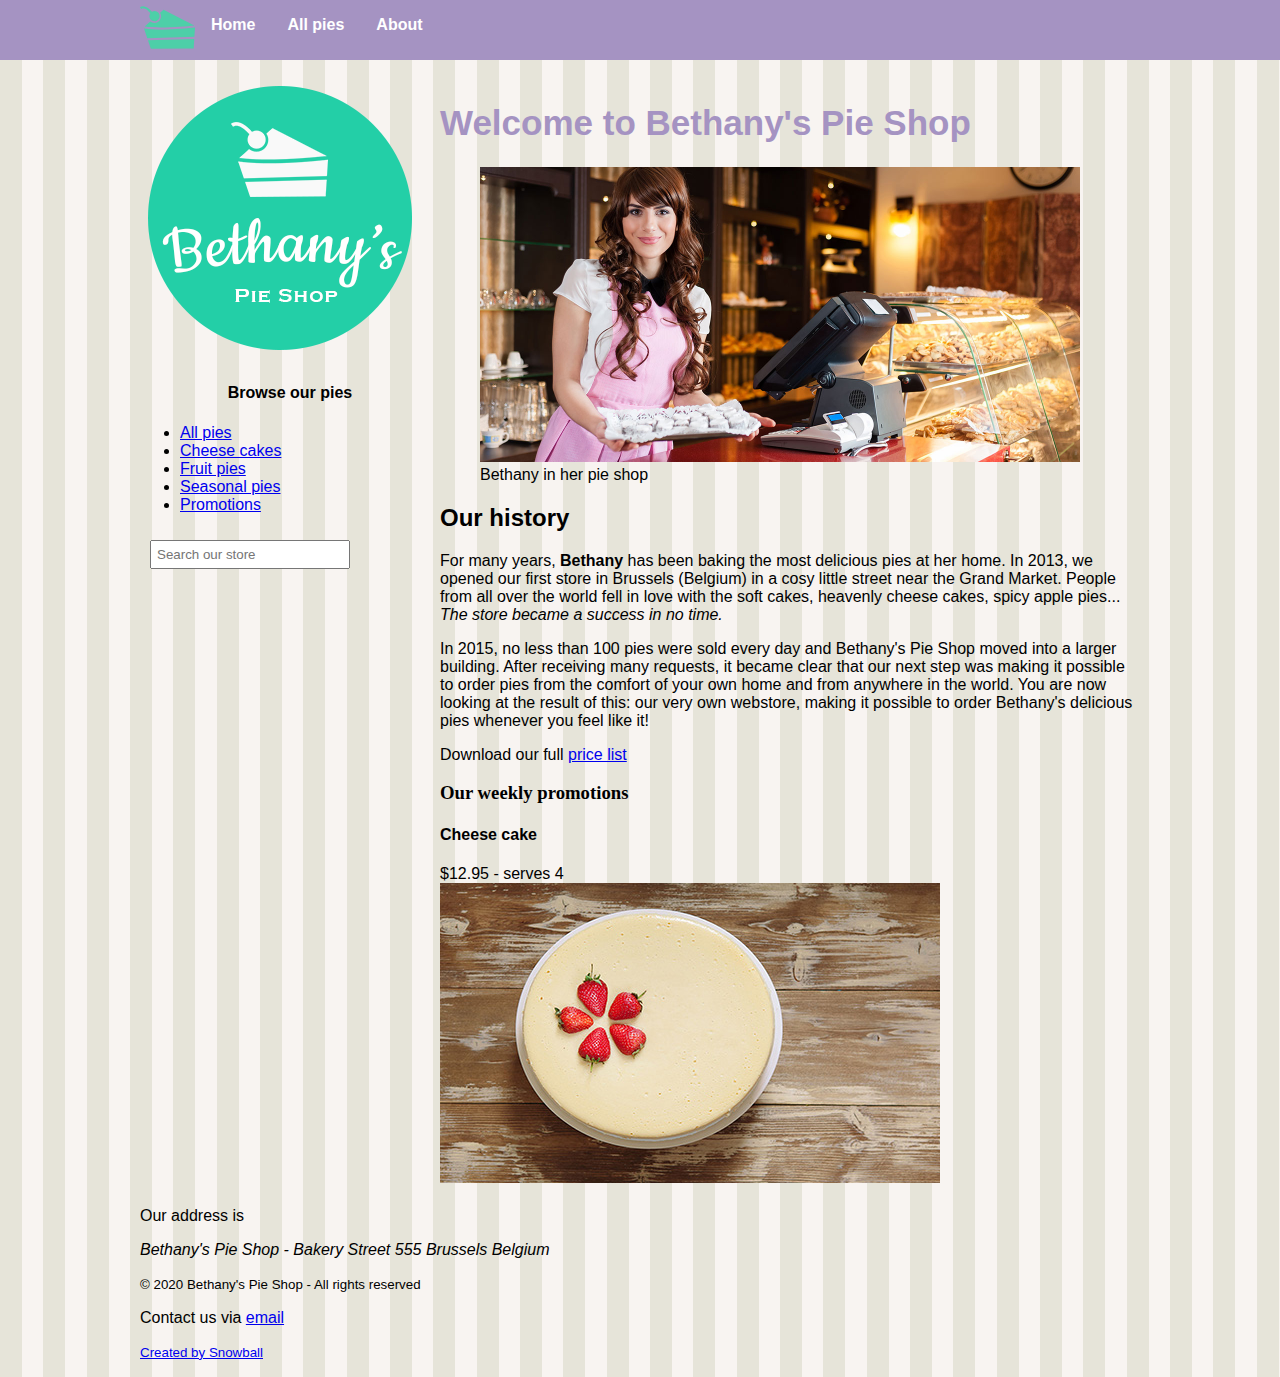
<file: HTML-CSS/index.html>
<!DOCTYPE html>
<html>

<head>
    <meta charset="utf-8">
    <title>Welcome to Bethany's Pie Shop!</title>
    <meta name="Vijay-Thumar" content="Bethany's Pie Shop">
    <meta name="description" content="Store front for Bethany's Pie Shop">
    <meta name="viewport" content="width=device-width, initial-scale=1">
    <link rel="icon" type="image/png" href="favicon.png">
    <style>
        body {
            margin-top: 0px;
            font-family: 'Segoe UI', Tahoma, Geneva, Verdana, sans-serif;
            margin-left: auto;
            margin-right: auto;
            background-color: #e6e4d9;
            background-image: url('images/pattern.png');
        }  #mainheader {
            background-color: #a593c2;
        }  nav {
            height: 60px;
            width: 1000px;
            margin: 0 auto 20px;
        }  nav>ul {
            list-style-type: none;
            margin: 0;
            padding: 0;
            overflow: hidden;
        }  nav>ul>li {
            float: left;
        }  nav>ul>li a {
            display: block;
            color: white;
            text-align: center;
            padding: 16px;
            text-decoration: none;
            font-weight: bold;
        }  #leftmenu {
            float: left;
            width: 30%;
            margin-bottom: 20px;
        }  #main {
            float: right;
            width: 70%;
            margin-bottom: 20px;
        }  footer {
            clear: both;
            width: 100%;
        }  .searchbox {
            padding: 5px;
            margin: 10px 10px;
            width: 200px;
        }
    </style>
</head>

<body>
    <header id="mainheader">
        <nav>
            <ul>
                <li><img src="images/cake.svg" height="55" /></li>
                <li><a href="index.html">Home</a></li>
                <li><a href="pieoverview.html">All pies</a></li>
                <li><a href="about.html">About</a></li>
            </ul>
        </nav>
    </header>
    <div style="width:1000px;margin-left: auto;margin-right: auto;">
        <aside id="leftmenu">
            <a href="index.html"><img src="images/bethanylogo.png" /></a>      <header>
                <h4 style="text-align: center;">Browse our pies</h4>
            </header>
            <ul>
                <li><a href="pieoverview.html">All pies</a></li>
                <li><a href="cheesecakes.html">Cheese cakes</a></li>
                <li><a href="fruitpies.html">Fruit pies</a></li>
                <li><a href="seasonalpies.html">Seasonal pies</a></li>
                <li><a href="#promos">Promotions</a></li>
            </ul>
            
            <input type="search" class="searchbox" placeholder="Search our store" />
        </aside>
        <main id="main">
            <article>
                <header>
                    <h1 style="font-size:35px;color:#a593c2">Welcome to Bethany's Pie Shop</h1>
                </header>
                <figure>
                    <img src="images/bethany-fullsize.jpg" width="600" alt="Bethany in her pie shop" />
                    <figcaption>Bethany in her pie shop</figcaption>
                </figure>
                <!-- <picture>
                    <source media="(min-width: 650px)" srcset="images/bethany.jpg" width="600">
                    <source media="(min-width: 465px)" srcset="images/bethanysmall.jpg" width="350">
                    <img src="images/bethany.jpg" alt="Bethany in her pie shop" style="width:auto;">
                  </picture> -->
                <!-- <img src="images/bethany.jpg" width="700" /> -->
                <h2>Our history</h2>
                <p>For many years, <b>Bethany</b> has been baking the most delicious pies at her home. In 2013, we
                    opened
                    our first store
                    in Brussels (Belgium) in a cosy little street near the Grand Market. People from all over the world
                    fell
                    in love
                    with the soft cakes, heavenly cheese cakes, spicy apple pies...<i><br>The store became a success in
                        no time.</i>
                </p>
                <p>              In 2015, no less than 100 pies were sold every day and Bethany's Pie Shop moved into a larger
                    building.
                    After receiving many requests, it became clear that our next step was making it possible to order
                    pies from the comfort of your own home and from anywhere in the world. You are now looking at the
                    result of this:
                    our very own webstore, making it possible to order Bethany's delicious pies whenever you feel like
                    it!
                </p>
                <p>Download our full <a href="downloads/PriceList.zip">price list</a></p>
            </article>      <section id="promos">
                <h3 style="font-family:verdana;">Our weekly promotions</h3>
                <h4>Cheese cake</h4>
                $12.95 - serves 4<br>
                <!-- <img src="https://gillcleerenpluralsight.blob.core.windows.net/files/cheesecake.jpg" width="500"
                    alt="Cheese cak with strawberry" height="300" /> -->
                <img src="images/products/cheesecakesmall.jpg" alt="Cheese cak with strawberry" />
            </section>
        </main>  <footer>
            <p>Our address is <address>Bethany's Pie Shop - Bakery Street 555 Brussels Belgium</address></p>
            <p><small>&copy; 2020 Bethany's Pie Shop - All rights reserved</small></p>
            <p>Contact us via <a href="mailto:info@bethanyspieshop.com">email</a></p>
            <p><small><a href="https://www.snowball.be">Created by Snowball</a></small></p>
        </footer>
    </div>
</body>

</html>
</file>
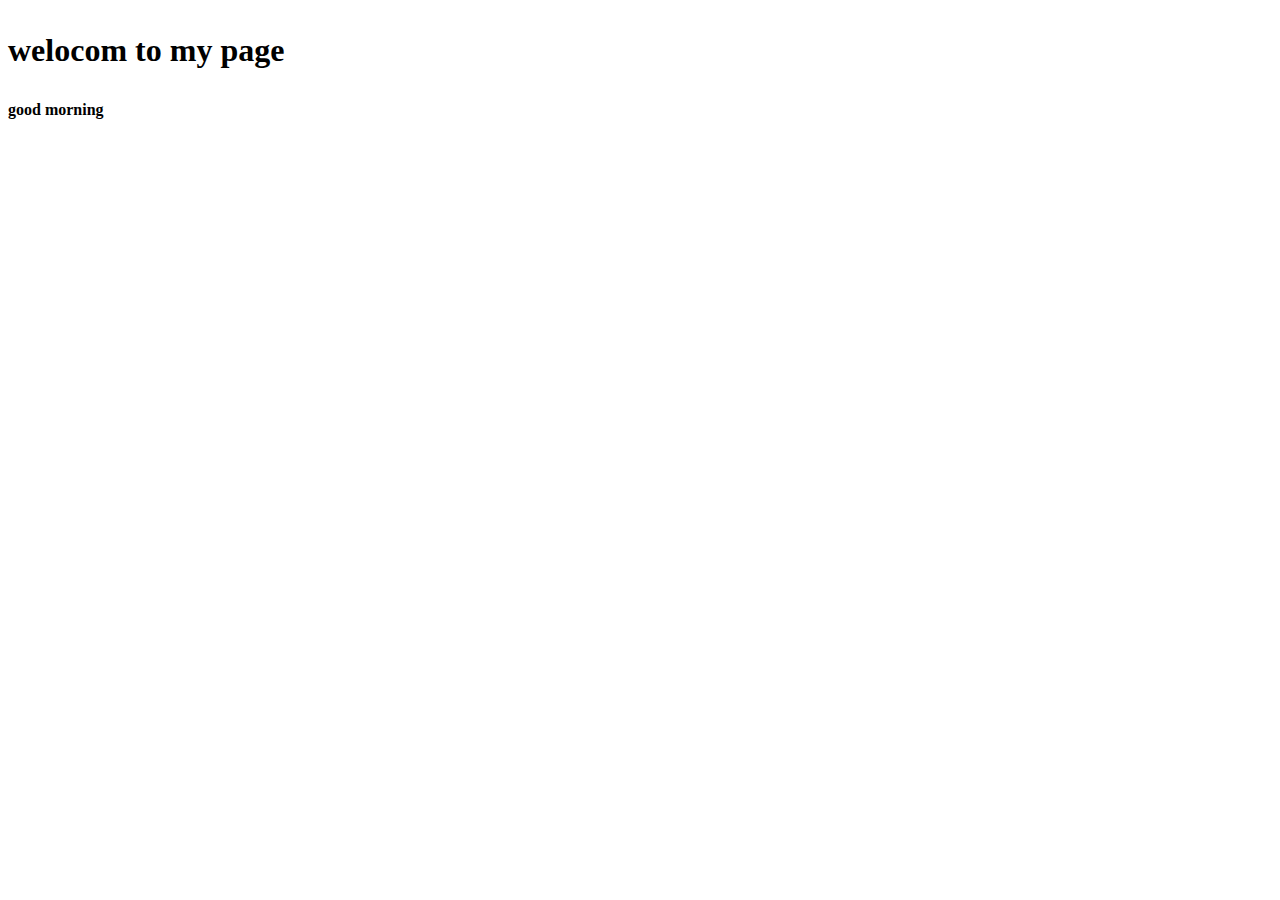
<file: JavaScript/index.html>
<!DOCTYPE html>
<html lang="en">
<head>
    <link rel="shortcut icon" href="#">
    <meta charset="UTF-8">
    <meta http-equiv="X-UA-Compatible" content="IE=edge">
    <meta name="viewport" content="width=device-width, initial-scale=1.0">
    <script src="jquery-3.6.0.min.js"></script>   <!-- Import Jquary --> <!-- For reference Download = 'production jQuery 3.6.0' -->
    <script src="index.js"></script>    <!-- Import Javascript -->
    <title>Document</title>
</head>
<body>
   <h1><p>welocom to my page</p></h1>
    <b id="gm">good morning</b>
</body>
</html>
</file>
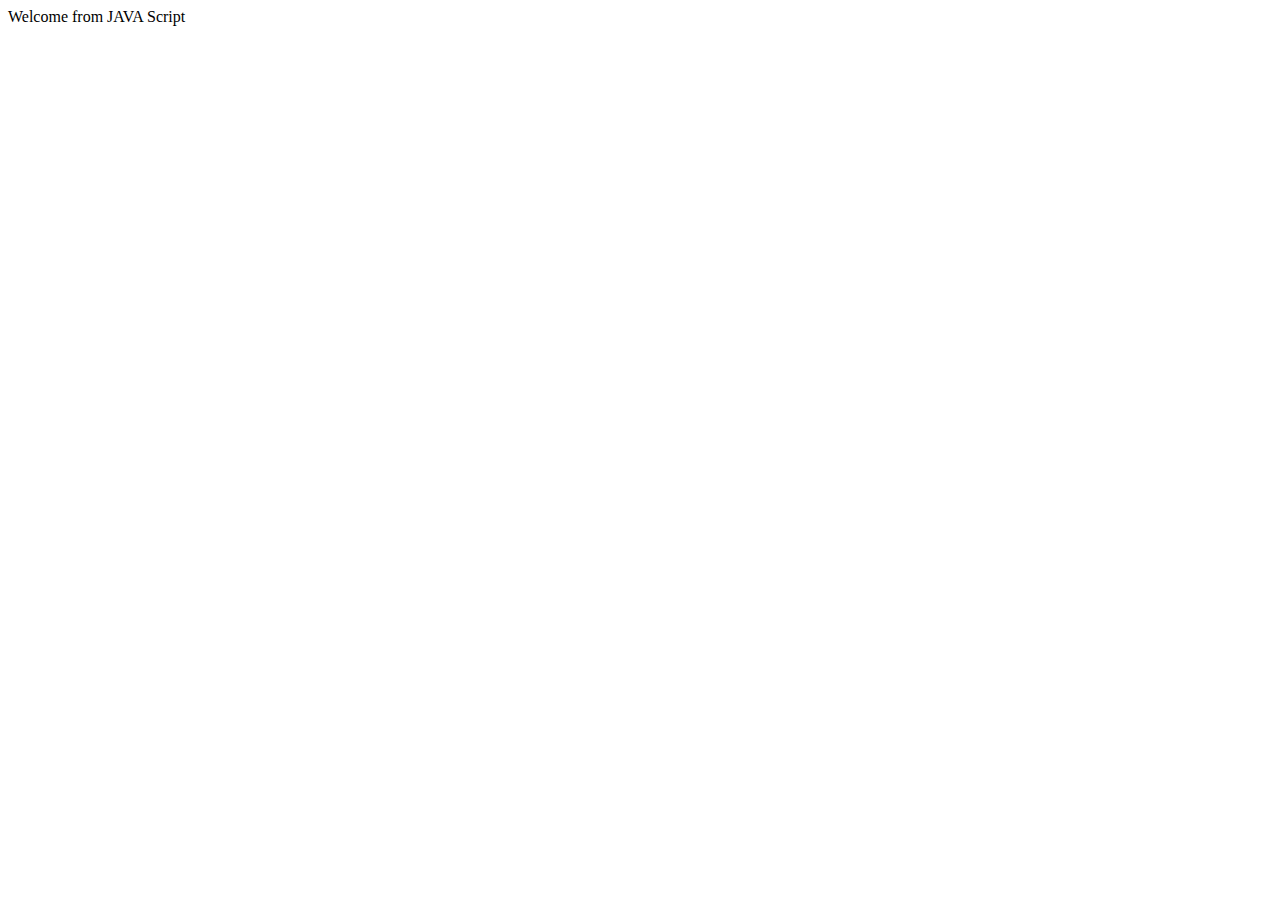
<file: @Fundamental_of_web_programming/2. Storage/index.html>
<!DOCTYPE html>
<html lang="en">
<head>
    <meta charset="UTF-8">
    <meta http-equiv="X-UA-Compatible" content="IE=edge">
    <meta name="viewport" content="width=device-width, initial-scale=1.0">
    <script src="./script.js"></script>
    <link rel="shortcut icon" href="#"> 
    <title>Document</title>
</head>
<body>
    Welcome from JAVA Script
</body>
</html>
</file>
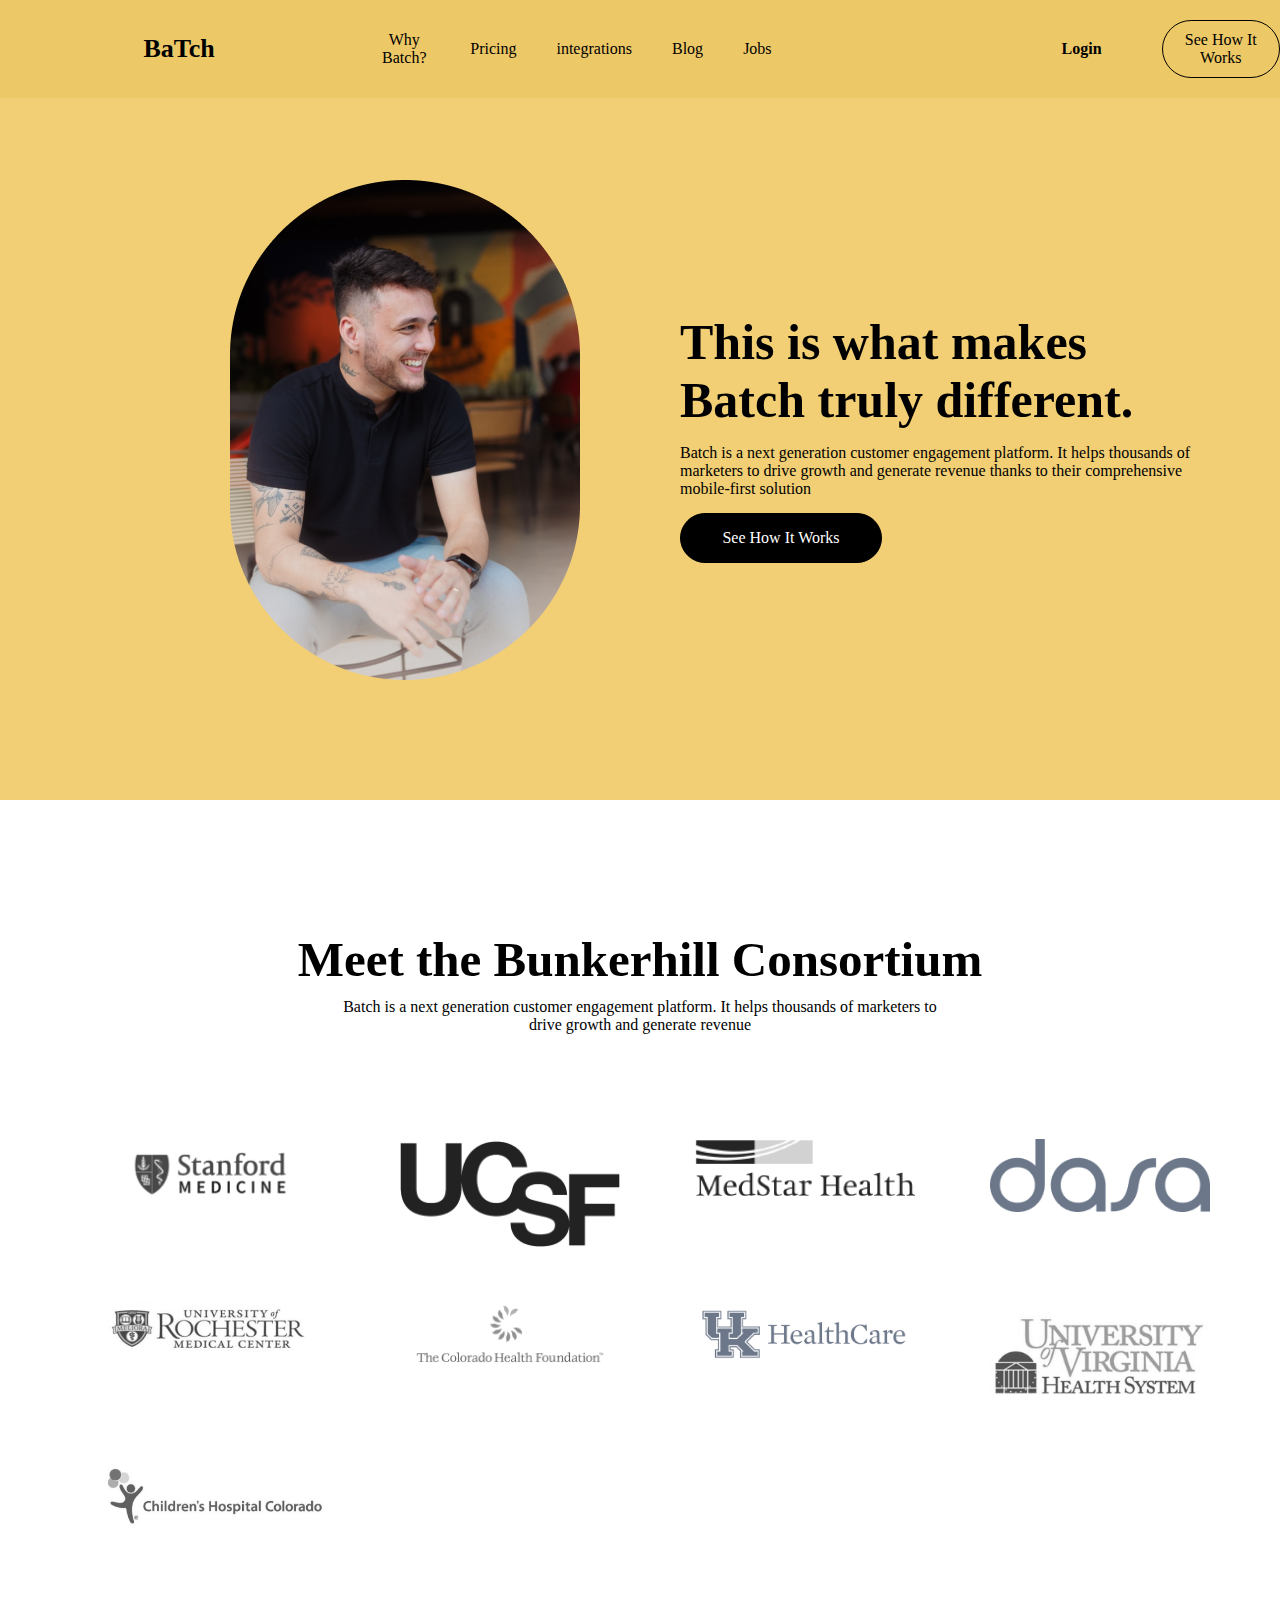
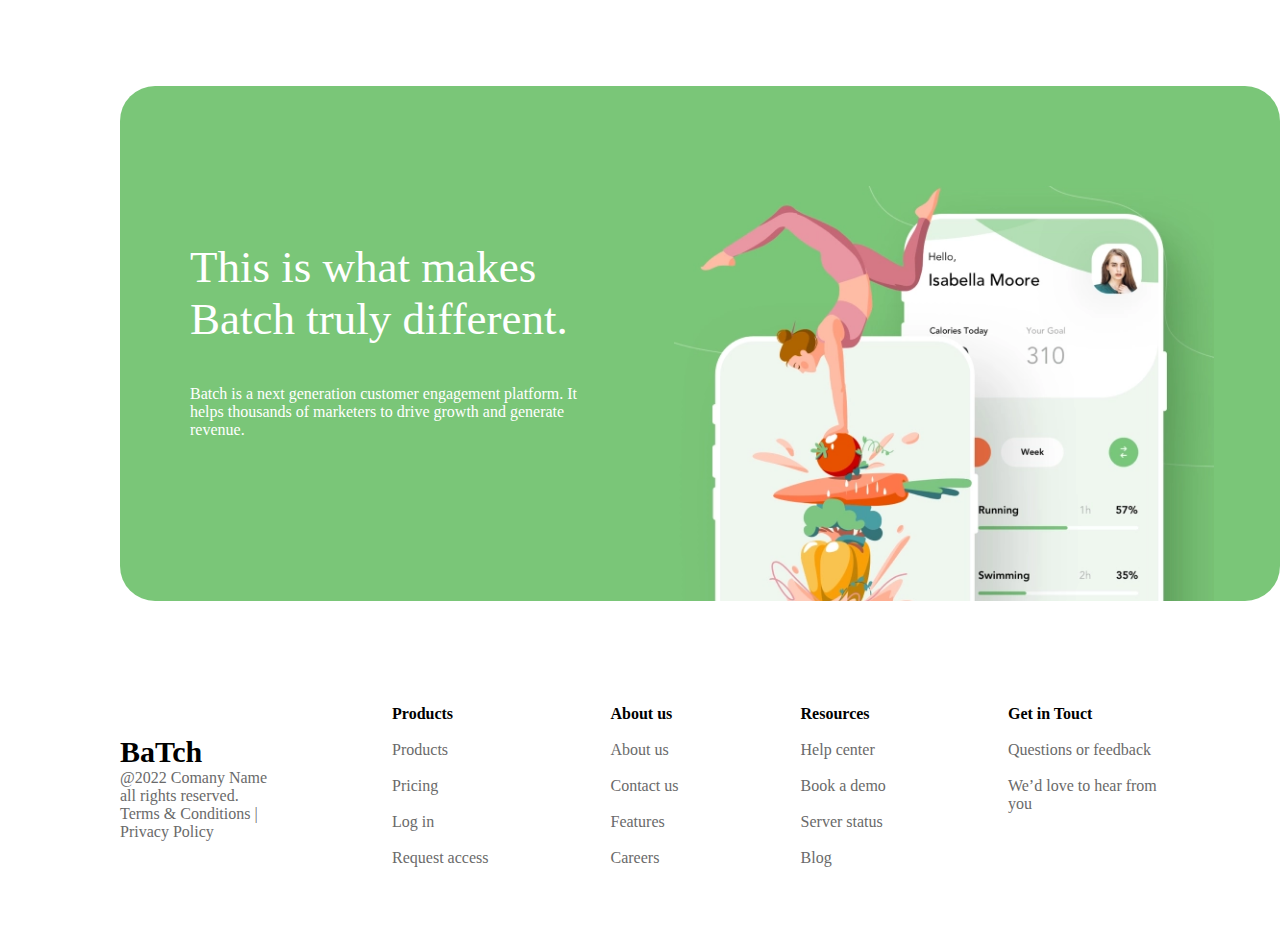
<file: Assignment-from_expert_session/home.html>
<!DOCTYPE html>
<html lang="en">

<head>
    <meta charset="UTF-8">
    <meta http-equiv="X-UA-Compatible" content="IE=edge">
    <meta name="viewport" content="width=device-width, initial-scale=1.0">
    <link rel="stylesheet" href="style.css">
    <title>Developing page</title>
</head>

<body>
    <section class="main_nav flex_container">
        <div class="main_logo">BaTch</div>
        <div class="sub_nav">Why Batch?</div>
        <div>Pricing</div>
        <div>integrations</div>
        <div>Blog</div>
        <div>Jobs</div>
        <div class="login_btn">Login</div>
        <div class="how_it_woks">See How It Works</div>
    </section>

    <section class="Section_2">
        <div class="first_div_section2">
            <img class="classic_photo" src="Images/hero_image.png" alt="">
        </div>
        <div class="second_div_section2">
            <p class="tag_line second_div_data">This is what makes <br>
                Batch truly different.</p>
            <p class="sub_text second_div_data">Batch is a next generation customer engagement platform. It helps
                thousands of marketers to drive growth
                and generate revenue thanks to their comprehensive mobile-first solution</p>
            <div class="how_it_woks bg_black color_white space_from ">See How It Works</div>
        </div>
    </section>
    <section class="Section_3rd">
        <center>
            <p class="hading_Section3">Meet the Bunkerhill Consortium</p>
            <p class="section3_text">Batch is a next generation customer engagement platform. It helps thousands of
                marketers to drive growth and generate revenue </p>
        </center>
        <div class="grid_container">
            <div class="grid_item"><img src="Images/1.png" alt="" srcset=""></div>
            <div class="grid_item"><img src="Images/2.png" alt="" srcset=""></div>
            <div class="grid_item"><img src="Images/3.png" alt="" srcset=""></div>
            <div class="grid_item"><img src="Images/4.png" alt="" srcset=""></div>
            <div class="grid_item"><img src="Images/5.png" alt="" srcset=""></div>
            <div class="grid_item"><img src="Images/6.png" alt="" srcset=""></div>
            <div class="grid_item health_care"><img src="Images/7.png" alt="" srcset=""></div>
            <div class="grid_item"><img src="Images/8.png" alt="" srcset=""></div>
            <div class="grid_item"><img src="Images/9.png" alt="" srcset=""></div>
        </div>
        <section class="Section_green_div">
            <div class="g_container">
                <div>
                    <div class="green_div_head color_white">
                        This is what makes
                        Batch truly different.
                    </div>
                    <div class="color_white green_div_text">
                        Batch is a next generation customer engagement platform. It helps thousands of marketers to
                        drive growth and generate revenue.
                    </div>
                </div>
                <div class="green_img">
                    <img src="Images/yoga.png" alt="">
                </div>

            </div>
            <div class="footer_grid">
                <div class="content_footer alignment"><span class="font_bold size_Batch">BaTch</span><br>
                    <span class="col_gray">
                        @2022 Comany Name all rights reserved.
            Terms & Conditions | Privacy Policy
                    </span>
                </div>

                <div class="content_footer"><span class="font_bold">Products</span><br><br>
                    <span class="col_gray">
                    Products <br><br>
                    Pricing<br><br>
                    Log in<br><br>
                    Request access<br><br></span></div>

                <div class="content_footer"><span class="font_bold">About us</span><br><br>
                    <span class="col_gray">
                    About us <br><br>
                    Contact us <br><br>
                    Features <br><br>
                    Careers <br><br></span>
                </div>
                <div class="content_footer"><span class="font_bold">Resources</span><br><br>
                    <span class="col_gray">
                    Help center<br><br>
                    Book a demo<br><br>
                    Server status<br><br>
                    Blog<br><br></span>
                </div>
                <div class="content_footer"><span class="font_bold">Get in Touct</span><br><br>
                    <span class="col_gray">
                    Questions or feedback <br><br>
                    We’d love to hear from you <br><br>
                </span>
                </div>
            </div>
        </section>
</body>

</html>
</file>
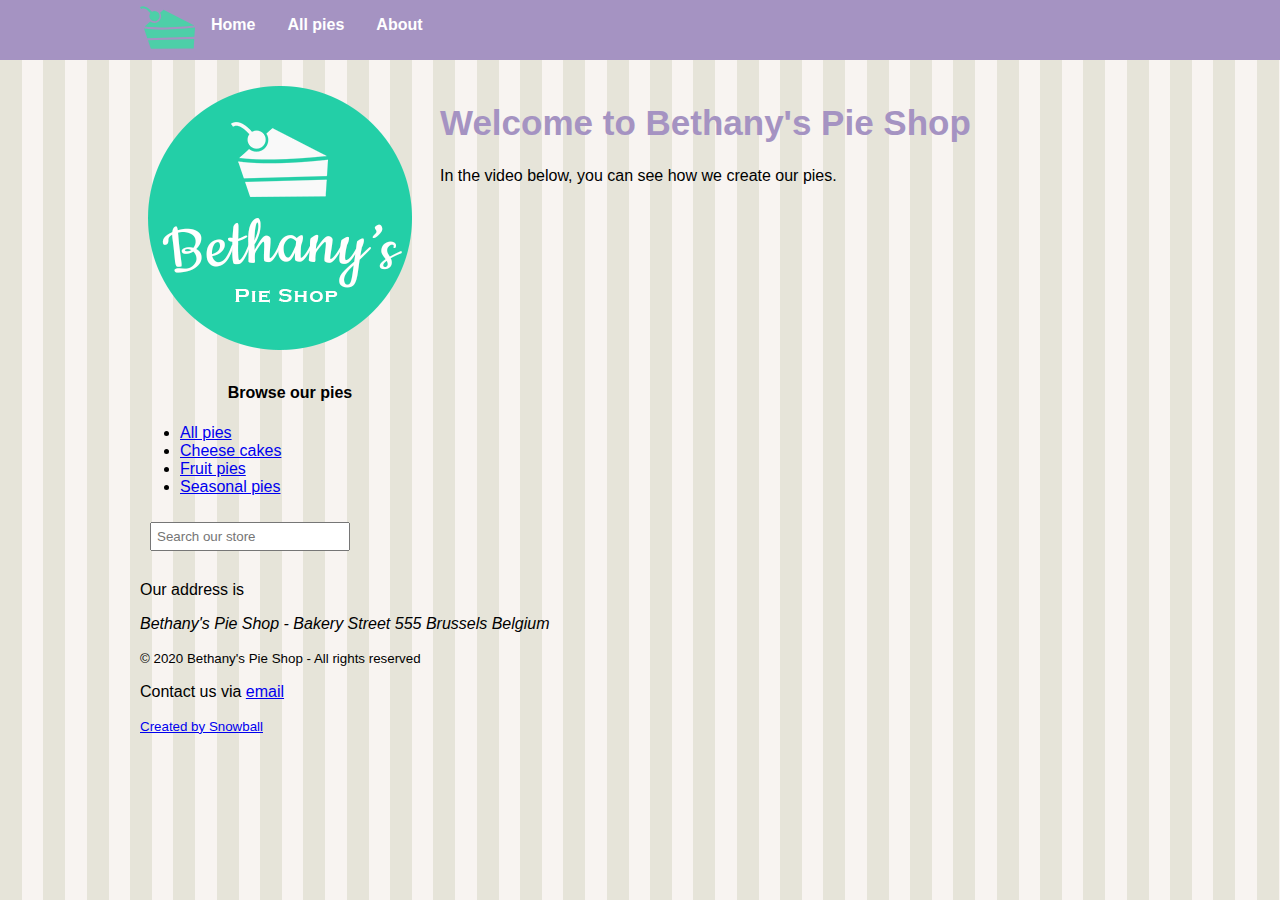
<file: HTML-CSS/about.html>
<!DOCTYPE html>
<html>

<head>
    <meta charset="utf-8">
    <title>Welcome to Bethany's Pie Shop!</title>
    <meta name="Vijay-Thumar" content="Bethany's Pie Shop">
    <meta name="description" content="Store front for Bethany's Pie Shop">
    <meta name="viewport" content="width=device-width, initial-scale=1">
    <link rel="icon" type="image/png" href="favicon.png">
    <style>
        body {
            margin-top: 0px;
            font-family: 'Segoe UI', Tahoma, Geneva, Verdana, sans-serif;
            margin-left: auto;
            margin-right: auto;
            background-color: #e6e4d9;
            background-image: url('images/pattern.png');
        }  #mainheader {
            background-color: #a593c2;
        }  nav {
            height: 60px;
            width: 1000px;
            margin: 0 auto 20px;
        }  nav>ul {
            list-style-type: none;
            margin: 0;
            padding: 0;
            overflow: hidden;
        }  nav>ul>li {
            float: left;
        }  nav>ul>li a {
            display: block;
            color: white;
            text-align: center;
            padding: 16px;
            text-decoration: none;
            font-weight: bold;
        }  #leftmenu {
            float: left;
            width: 30%;
            margin-bottom: 20px;
        }  #main {
            float: right;
            width: 70%;
            margin-bottom: 20px;
        }  footer {
            clear: both;
            width: 100%;
        }  .searchbox {
            padding: 5px;
            margin: 10px 10px;
            width: 200px;
        }
    </style>
</head>

<body>
    <header id="mainheader">
        <nav>
            <ul>
                <li><img src="images/cake.svg" height="55" /></li>
                <li><a href="index.html">Home</a></li>
                <li><a href="pieoverview.html">All pies</a></li>
                <li><a href="about.html">About</a></li>
            </ul>
        </nav>
    </header>
    <div style="width:1000px;margin-left: auto;margin-right: auto;">
        <aside id="leftmenu">
            <a href="index.html"><img src="images/bethanylogo.png" /></a>      <header>
                <h4 style="text-align: center;">Browse our pies</h4>
            </header>
            <ul>
                <li><a href="pieoverview.html">All pies</a></li>
                <li><a href="cheesecakes.html">Cheese cakes</a></li>
                <li><a href="fruitpies.html">Fruit pies</a></li>
                <li><a href="seasonalpies.html">Seasonal pies</a></li>
            </ul>      <input type="search" class="searchbox" placeholder="Search our store" />
        </aside>
        <main id="main">
            <article>
                <header>
                    <h1 style="font-size:35px;color:#a593c2">Welcome to Bethany's Pie Shop</h1>
                </header>
                
                <p>In the video below, you can see how we create our pies.</p>
                <iframe width="560" height="315" src="https://www.youtube.com/embed/rmMwNp_k36I" frameborder="0" allow="accelerometer; autoplay; encrypted-media; gyroscope; picture-in-picture" allowfullscreen></iframe>
            </article>
        </main>  <footer>
            <p>Our address is <address>Bethany's Pie Shop - Bakery Street 555 Brussels Belgium</address>
            </p>
            <p><small>&copy; 2020 Bethany's Pie Shop - All rights reserved</small></p>
            <p>Contact us via <a href="mailto:info@bethanyspieshop.com">email</a></p>
            <p><small><a href="https://www.snowball.be">Created by Snowball</a></small></p>
        </footer>
    </div>
</body>

</html>
</file>
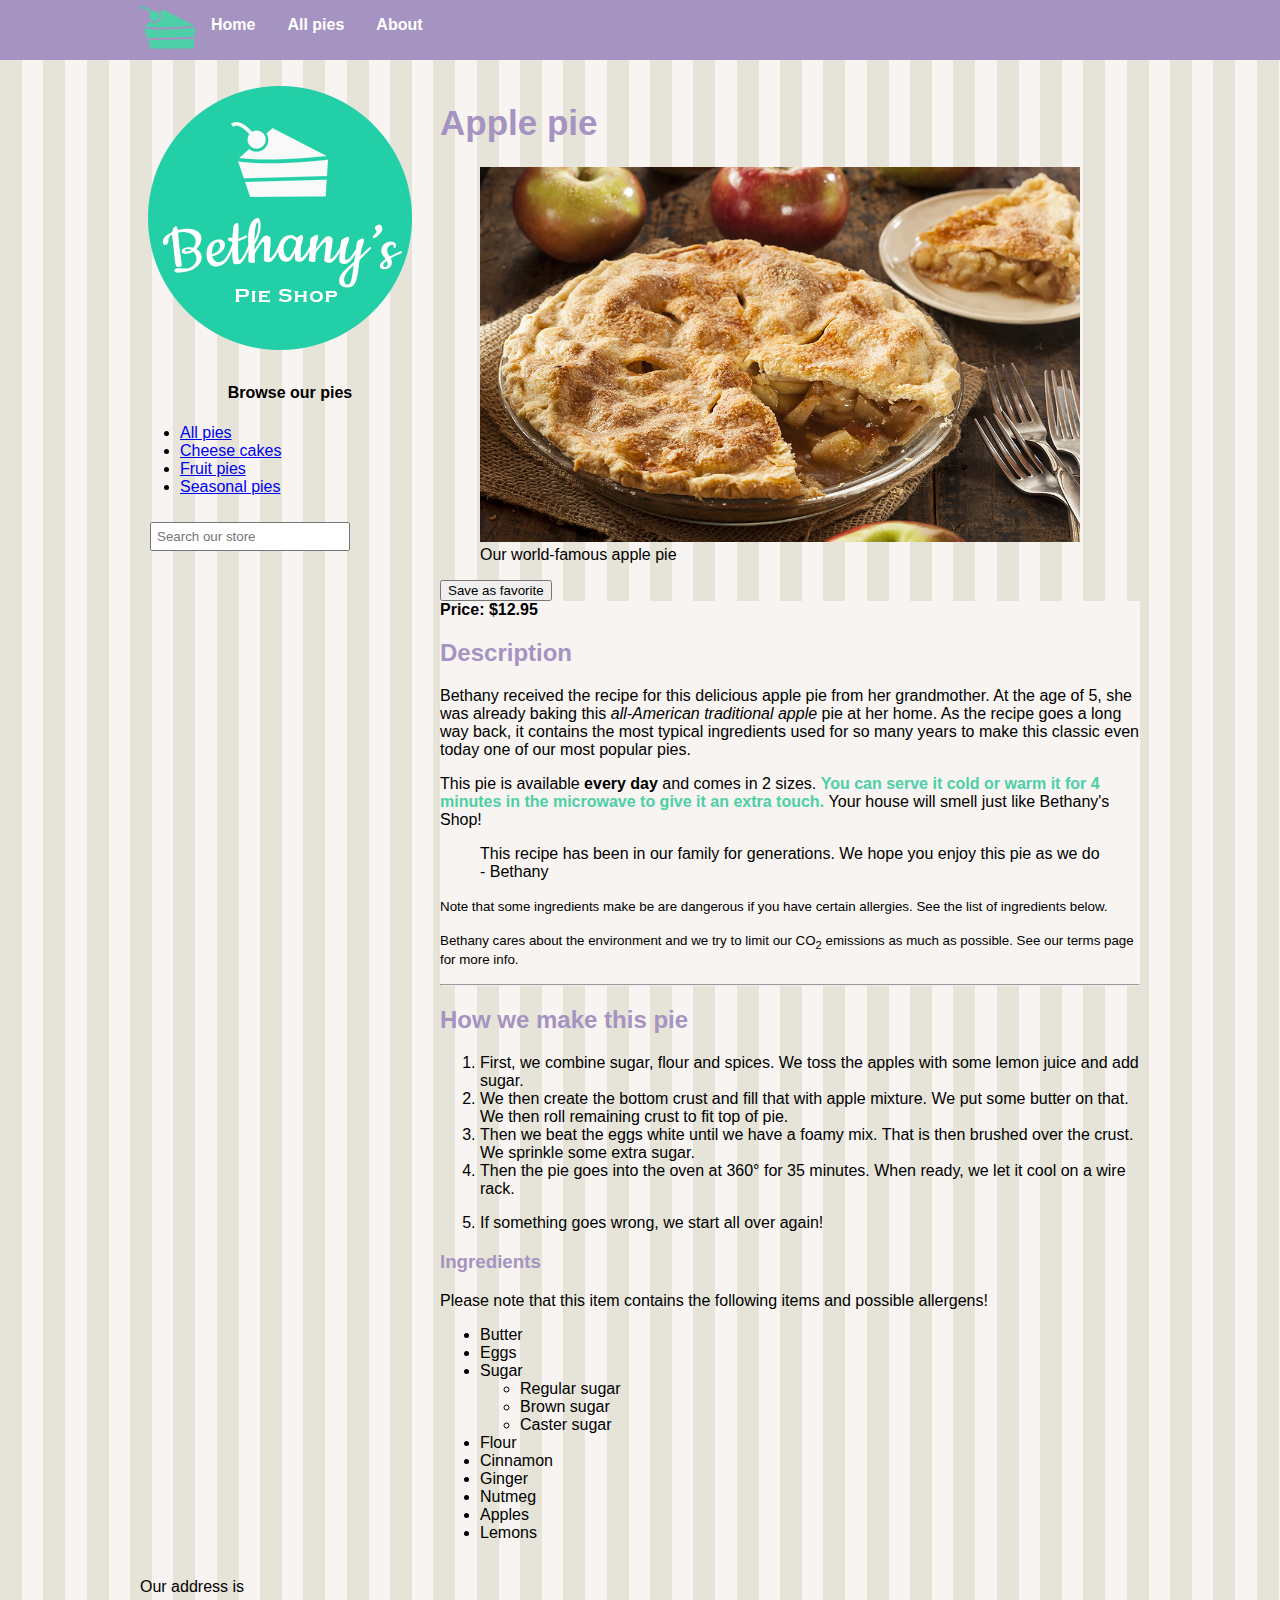
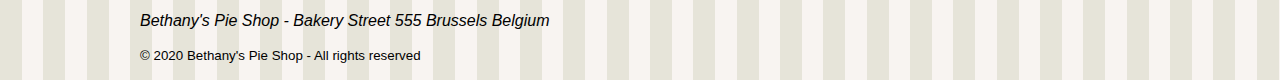
<file: HTML-CSS/applepie.html>
<!DOCTYPE html>
<html>

<head>
    <meta charset="utf-8">
    <title>Welcome to Bethany's Pie Shop!</title>
    <meta name="Vijay-Thumar" content="Bethany's Pie Shop">
    <meta name="description" content="Store front for Bethany's Pie Shop">
    <meta name="viewport" content="width=device-width, initial-scale=1">
    <link rel="icon" type="image/png" href="favicon.png">
    <script>
        function save() {
            localStorage.setItem("applepie", true);
        }  window.onload = function(){
            var favorite = document.getElementById('favorite');
            if(window.localStorage)
            {
                var storage = window.localStorage;
                if(storage.getItem('applepie'))
                {
                    favorite.innerHTML = "Apple pie is one of your favorites";
                }
            }
        }
    </script>
    <style>
        body {
            margin-top: 0px;
            font-family: 'Segoe UI', Tahoma, Geneva, Verdana, sans-serif;
            margin-left: auto;
            margin-right: auto;
            background-color: #e6e4d9;
            background-image: url('images/pattern.png');
        }  #mainheader {
            background-color: #a593c2;
        }  nav {
            height: 60px;
            width: 1000px;
            margin: 0 auto 20px;
        }  nav>ul {
            list-style-type: none;
            margin: 0;
            padding: 0;
            overflow: hidden;
        }  nav>ul>li {
            float: left;
        }  nav>ul>li a {
            display: block;
            color: white;
            text-align: center;
            padding: 16px;
            text-decoration: none;
            font-weight: bold;
        }  #leftmenu {
            float: left;
            width: 30%;
            margin-bottom: 20px;
        }  #main {
            float: right;
            width: 70%;
            margin-bottom: 20px;
        }  footer {
            clear: both;
            width: 100%;
        }  .searchbox {
            padding: 5px;
            margin: 10px 10px;
            width: 200px;
        }  h2,
        h3 {
            color: #a593c2;
        }
    </style>
</head>

<body>
    <header id="mainheader">
        <nav>
            <ul>
                <li><img src="images/cake.svg" height="55" /></li>
                <li><a href="index.html">Home</a></li>
                <li><a href="pieoverview.html">All pies</a></li>
                <li><a href="about.html">About</a></li>
            </ul>
        </nav>
    </header>
    <div style="width:1000px;margin-left: auto;margin-right: auto;">
        <aside id="leftmenu">
            <img src="images/bethanylogo.png" />      <header>
                <h4 style="text-align: center;">Browse our pies</h4>
            </header>
            <ul>
                <li><a href="pieoverview.html">All pies</a></li>
                <li><a href="cheesecakes.html">Cheese cakes</a></li>
                <li><a href="fruitpies.html">Fruit pies</a></li>
                <li><a href="seasonalpies.html">Seasonal pies</a></li>
            </ul>
            <input type="search" class="searchbox" placeholder="Search our store" />
        </aside>
        <main id="main">
            <article>
                <header>
                    <h1 style="font-size:35px;color:#a593c2">Apple pie</h1>
                </header>
                <figure>
                    <a href="images/products/applepie.jpg"><img src="images/products/applepie.jpg" width="600"
                            alt="Apple pie" /></a>
                    <figcaption>Our world-famous apple pie</figcaption>
                </figure>
                <button onclick="save()" type="button">Save as favorite</button>
                <span id="favorite"></span>
                <div style="background-color:#f8f4f1;">
                    <strong>Price: $12.95</strong>
                    <h2>Description</h2>
                    <p>
                        Bethany received the recipe for this delicious apple pie from her grandmother. At the age of 5,
                        she
                        was
                        already baking this <em>all-American traditional apple</em> pie at her home.
                        As the recipe goes a long way back, it contains the most typical ingredients used for so many
                        years
                        to
                        make this classic even today one of our most popular pies.
                    </p>
                    <p>
                        This pie is available <strong>every day</strong> and comes in 2 sizes. <span
                            style="color:#4dcfa8; font-weight:bold ;">You can serve it cold or warm it for 4 minutes
                            in
                            the microwave to give it an extra touch. </span>Your house will smell just like Bethany's
                        Shop!
                    </p>
                    <p>
                        <blockquote>
                            This recipe has been in our family for generations. We hope you enjoy this pie as we do -
                            Bethany
                        </blockquote>
                    </p>              <p><small>Note that some ingredients make be are dangerous if you have certain allergies. See the
                            list
                            of ingredients below.</small></p>
                    <p><small>Bethany cares about the environment and we try to limit our CO<sub>2</sub> emissions as
                            much
                            as possible. See our terms page for more info.</small></p>
                    <hr>
                </div>          <h2>How we make this pie</h2>
                <!-- <ol type="a"> -->
                <ol>
                    <li>
                        First, we combine sugar, flour and spices. We toss the apples with some lemon juice and add
                        sugar.
                    </li>
                    <li>We then create the bottom crust and fill that with apple mixture. We put some butter on that. We
                        then roll remaining crust to fit top of pie.
                    </li>
                    <li>Then we beat the eggs white until we have a foamy mix. That is then brushed over the crust. We
                        sprinkle some extra sugar.
                    </li>
                    <li>Then the pie goes into the oven at 360° for 35 minutes. When ready, we let it cool on a wire
                        rack.</li>
                </ol>
                <ol start=5>
                    <li>If something goes wrong, we start all over again!</li>
                </ol>
                <h3>Ingredients</h3>
                <p>Please note that this item contains the following items and possible allergens!</p>
                <ul>
                    <li>Butter</li>
                    <li>Eggs</li>
                    <li>Sugar</li>
                    <ul>
                        <li>Regular sugar</li>
                        <li>Brown sugar</li>
                        <li>Caster sugar</li>
                    </ul>
                    <li>Flour</li>
                    <li>Cinnamon</li>
                    <li>Ginger</li>
                    <li>Nutmeg</li>
                    <li>Apples</li>
                    <li>Lemons</li>
                </ul>  </main>  <footer>
            <p>Our address is <address>Bethany's Pie Shop - Bakery Street 555 Brussels Belgium</address>
            </p>
            <p><small>&copy; 2020 Bethany's Pie Shop - All rights reserved</small></p>
        </footer>
    </div>
</body>

</html>
</file>
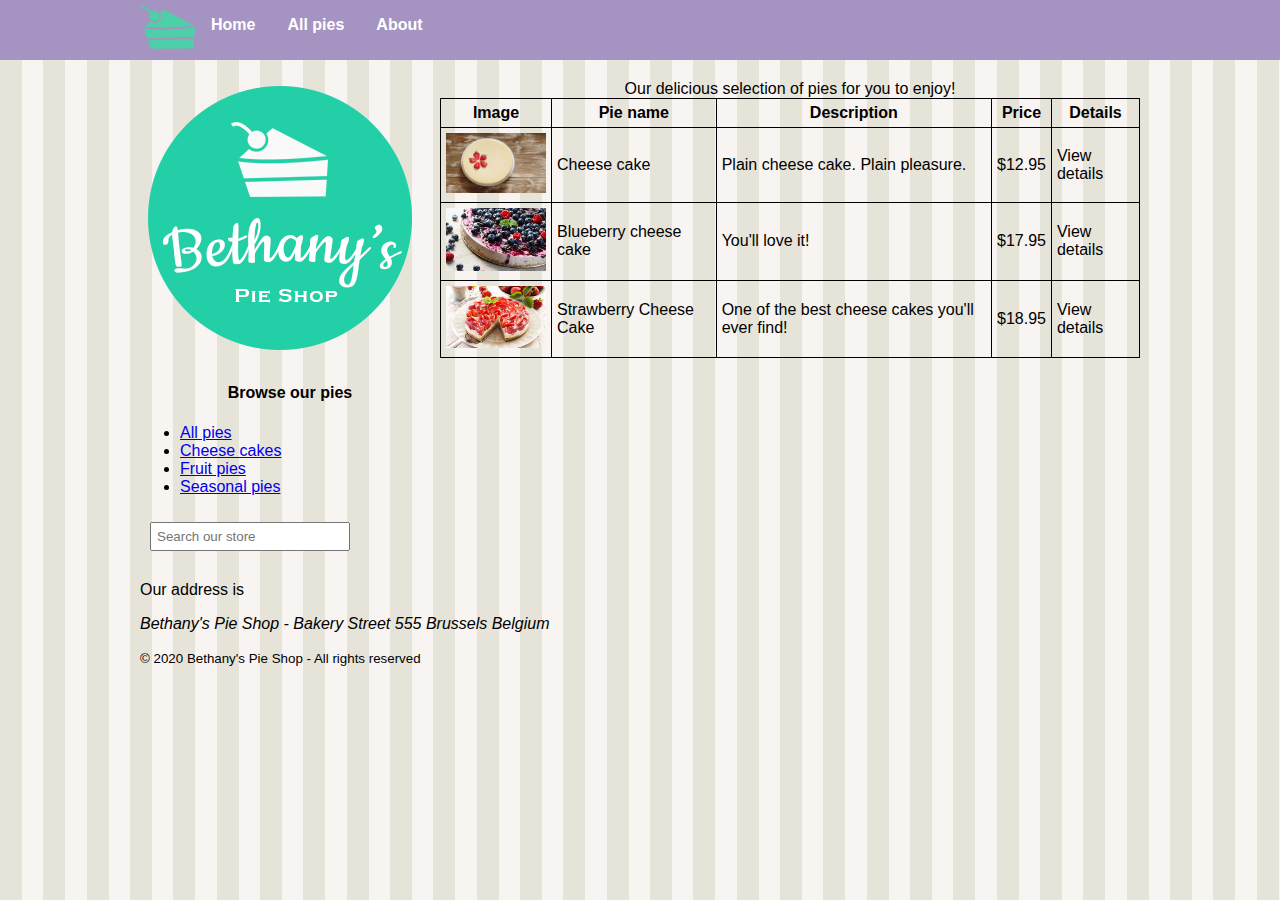
<file: HTML-CSS/cheesecakes.html>
<!DOCTYPE html>
<html>

<head>
    <meta charset="utf-8">
    <title>Welcome to Bethany's Pie Shop!</title>
    <meta name="Vijay-Thumar" content="Bethany's Pie Shop">
    <meta name="description" content="Store front for Bethany's Pie Shop">
    <meta name="viewport" content="width=device-width, initial-scale=1">
    <link rel="icon" type="image/png" href="favicon.png">
    <style>
        body {
            margin-top: 0px;
            font-family: 'Segoe UI', Tahoma, Geneva, Verdana, sans-serif;
            margin-left: auto;
            margin-right: auto;
            background-color: #e6e4d9;
            background-image: url('images/pattern.png');
        }  #mainheader {
            background-color: #a593c2;
        }  nav {
            height: 60px;
            width: 1000px;
            margin: 0 auto 20px;
        }  nav>ul {
            list-style-type: none;
            margin: 0;
            padding: 0;
            overflow: hidden;
        }  nav>ul>li {
            float: left;
        }  nav>ul>li a {
            display: block;
            color: white;
            text-align: center;
            padding: 16px;
            text-decoration: none;
            font-weight: bold;
        }  #leftmenu {
            float: left;
            width: 30%;
            margin-bottom: 20px;
        }  #main {
            float: right;
            width: 70%;
            margin-bottom: 20px;
        }  footer {
            clear: both;
            width: 100%;
        }  .searchbox {
            padding: 5px;
            margin: 10px 10px;
            width: 200px;
        }  th,
        td {
            padding: 5px;
        }
    </style>
</head>

<body>
    <header id="mainheader">
        <nav>
            <ul>
                <li><img src="images/cake.svg" height="55" /></li>
                <li><a href="index.html">Home</a></li>
                <li><a href="pieoverview.html">All pies</a></li>
                <li><a href="about.html">About</a></li>
            </ul>
        </nav>
    </header>
    <div style="width:1000px;margin-left: auto;margin-right: auto;">
        <aside id="leftmenu">
            <img src="images/bethanylogo.png" />      <header>
                <h4 style="text-align: center;">Browse our pies</h4>
            </header>
            <ul>
                <li><a href="pieoverview.html">All pies</a></li>
                <li><a href="cheesecakes.html">Cheese cakes</a></li>
                <li><a href="fruitpies.html">Fruit pies</a></li>
                <li><a href="seasonalpies.html">Seasonal pies</a></li>
            </ul>
            <input type="search" class="searchbox" placeholder="Search our store" />
        </aside>
        <main id="main">
            <table border="1"
                style="width:100%;border: 1px solid black;border-collapse: collapse; padding: 20px;border-spacing: 5px;">
                <caption>
                    Our delicious selection of pies for you to enjoy!
                </caption>
                <thead>
                    <tr>
                        <th>Image</th>
                        <th>Pie name</th>
                        <th>Description</th>
                        <th>Price</th>
                        <th>Details</th>
                    </tr>
                </thead>
                <tbody>
                    <tr>
                        <td><img src="images/products/cheesecakesmall.jpg" width="100"></td>
                        <td>Cheese cake</td>
                        <td>Plain cheese cake. Plain pleasure.</td>
                        <td>$12.95</td>
                        <td>View details</td>
                    </tr>
                    <tr>
                        <td><img src="images/products/blueberrycheesecakesmall.jpg" width="100"></td>
                        <td>Blueberry cheese cake</td>
                        <td>You'll love it!</td>
                        <td>$17.95</td>
                        <td>View details</td>
                    </tr>
                    <tr>
                        <td><img src="images/products/strawberrycheesecakesmall.jpg" width="100"></td>
                        <td>Strawberry Cheese Cake</td>
                        <td>One of the best cheese cakes you'll ever find!</td>
                        <td>$18.95</td>
                        <td>View details</td>
                    </tr>
                </tbody>
            </table>
        </main>  <footer>
            <p>Our address is <address>Bethany's Pie Shop - Bakery Street 555 Brussels Belgium</address>
            </p>
            <p><small>&copy; 2020 Bethany's Pie Shop - All rights reserved</small></p>
        </footer>
    </div>
</body>

</html>
</file>
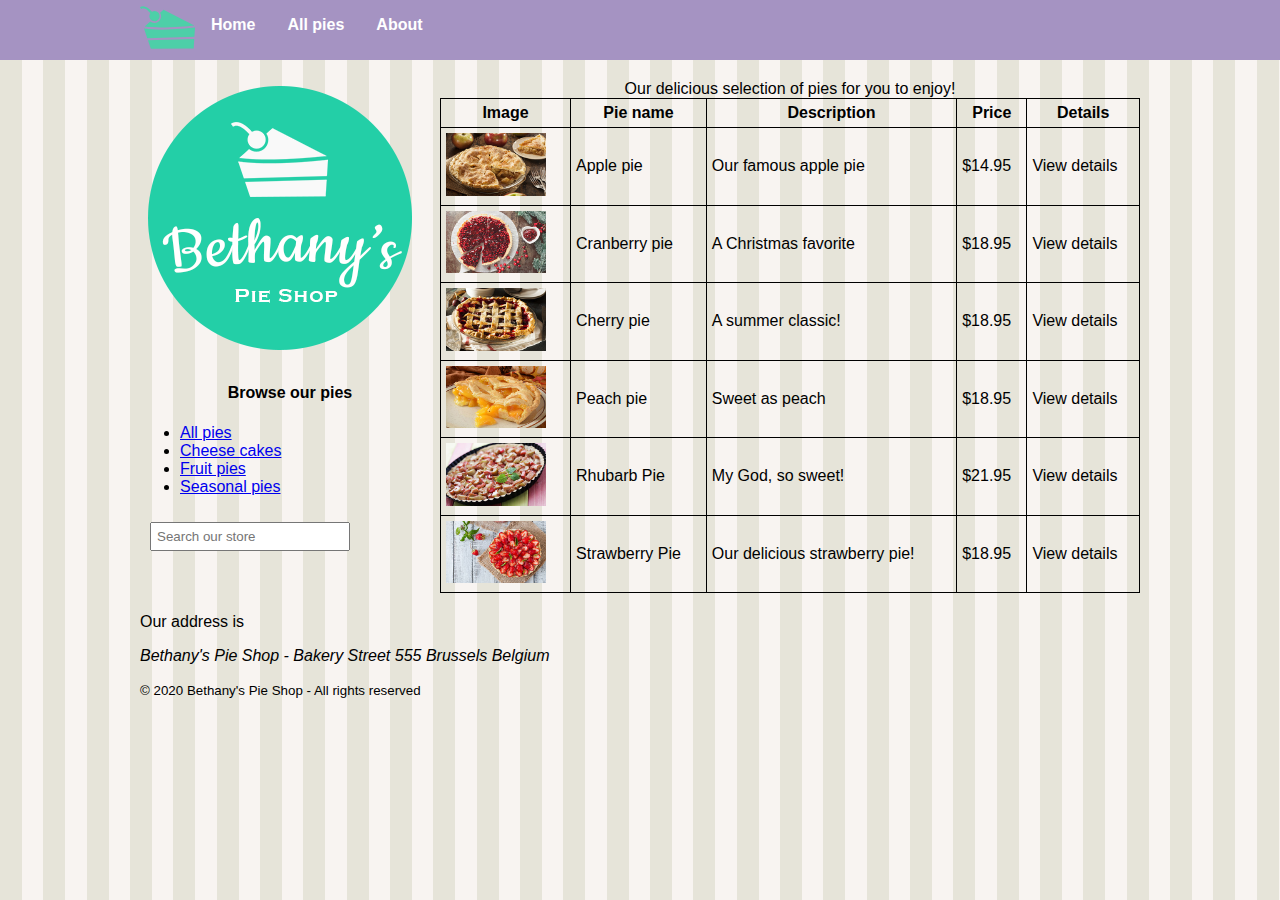
<file: HTML-CSS/fruitpies.html>
<!DOCTYPE html>
<html>

<head>
    <meta charset="utf-8">
    <title>Welcome to Bethany's Pie Shop!</title>
    <meta name="Vijay-Thumar" content="Bethany's Pie Shop">
    <meta name="description" content="Store front for Bethany's Pie Shop">
    <meta name="viewport" content="width=device-width, initial-scale=1">
    <link rel="icon" type="image/png" href="favicon.png">
    <style>
        body {
            margin-top: 0px;
            font-family: 'Segoe UI', Tahoma, Geneva, Verdana, sans-serif;
            margin-left: auto;
            margin-right: auto;
            background-color: #e6e4d9;
            background-image: url('images/pattern.png');
        }  #mainheader {
            background-color: #a593c2;
        }  nav {
            height: 60px;
            width: 1000px;
            margin: 0 auto 20px;
        }  nav>ul {
            list-style-type: none;
            margin: 0;
            padding: 0;
            overflow: hidden;
        }  nav>ul>li {
            float: left;
        }  nav>ul>li a {
            display: block;
            color: white;
            text-align: center;
            padding: 16px;
            text-decoration: none;
            font-weight: bold;
        }  #leftmenu {
            float: left;
            width: 30%;
            margin-bottom: 20px;
        }  #main {
            float: right;
            width: 70%;
            margin-bottom: 20px;
        }  footer {
            clear: both;
            width: 100%;
        }  .searchbox {
            padding: 5px;
            margin: 10px 10px;
            width: 200px;
        }  th,
        td {
            padding: 5px;
        }
    </style>
</head>

<body>
    <header id="mainheader">
        <nav>
            <ul>
                <li><img src="images/cake.svg" height="55" /></li>
                <li><a href="index.html">Home</a></li>
                <li><a href="pieoverview.html">All pies</a></li>
                <li><a href="about.html">About</a></li>
            </ul>
        </nav>
    </header>
    <div style="width:1000px;margin-left: auto;margin-right: auto;">
        <aside id="leftmenu">
            <img src="images/bethanylogo.png" />      <header>
                <h4 style="text-align: center;">Browse our pies</h4>
            </header>
            <ul>
                <li><a href="pieoverview.html">All pies</a></li>
                <li><a href="cheesecakes.html">Cheese cakes</a></li>
                <li><a href="fruitpies.html">Fruit pies</a></li>
                <li><a href="seasonalpies.html">Seasonal pies</a></li>
            </ul>
            <input type="search" class="searchbox" placeholder="Search our store" />
        </aside>
        <main id="main">
            <table border="1"
                style="width:100%;border: 1px solid black;border-collapse: collapse; padding: 20px;border-spacing: 5px;">
                <caption>
                    Our delicious selection of pies for you to enjoy!
                </caption>
                <thead>
                    <tr>
                        <th>Image</th>
                        <th>Pie name</th>
                        <th>Description</th>
                        <th>Price</th>
                        <th>Details</th>
                    </tr>
                </thead>
                <tbody>
                    <tr>
                        <td><img src="images/products/applepiesmall.jpg" width="100"></td>
                        <td>Apple pie</td>
                        <td>Our famous apple pie</td>
                        <td>$14.95</td>
                        <td>View details</td>
                    </tr>
                    <tr>
                        <td><img src="images/products/cranberrypiesmall.jpg" width="100"></td>
                        <td>Cranberry pie</td>
                        <td>A Christmas favorite</td>
                        <td>$18.95</td>
                        <td>View details</td>
                    </tr>
                    <tr>
                        <td><img src="images/products/cherrypiesmall.jpg" width="100"></td>
                        <td>Cherry pie</td>
                        <td>A summer classic!</td>
                        <td>$18.95</td>
                        <td>View details</td>
                    </tr>
                    <tr>
                        <td><img src="images/products/peachpiesmall.jpg" width="100"></td>
                        <td>Peach pie</td>
                        <td>Sweet as peach</td>
                        <td>$18.95</td>
                        <td>View details</td>
                    </tr>
                    <tr>
                        <td><img src="images/products/rhubarbpiesmall.jpg" width="100"></td>
                        <td>Rhubarb Pie</td>
                        <td>My God, so sweet!</td>
                        <td>$21.95</td>
                        <td>View details</td>
                    </tr>
                    <tr>
                        <td><img src="images/products/strawberrypiesmall.jpg" width="100"></td>
                        <td>Strawberry Pie</td>
                        <td>Our delicious strawberry pie!</td>
                        <td>$18.95</td>
                        <td>View details</td>
                    </tr>          </tbody>
            </table>
        </main>  <footer>
            <p>Our address is <address>Bethany's Pie Shop - Bakery Street 555 Brussels Belgium</address>
            </p>
            <p><small>&copy; 2020 Bethany's Pie Shop - All rights reserved</small></p>
        </footer>
    </div>
</body>

</html>
</file>
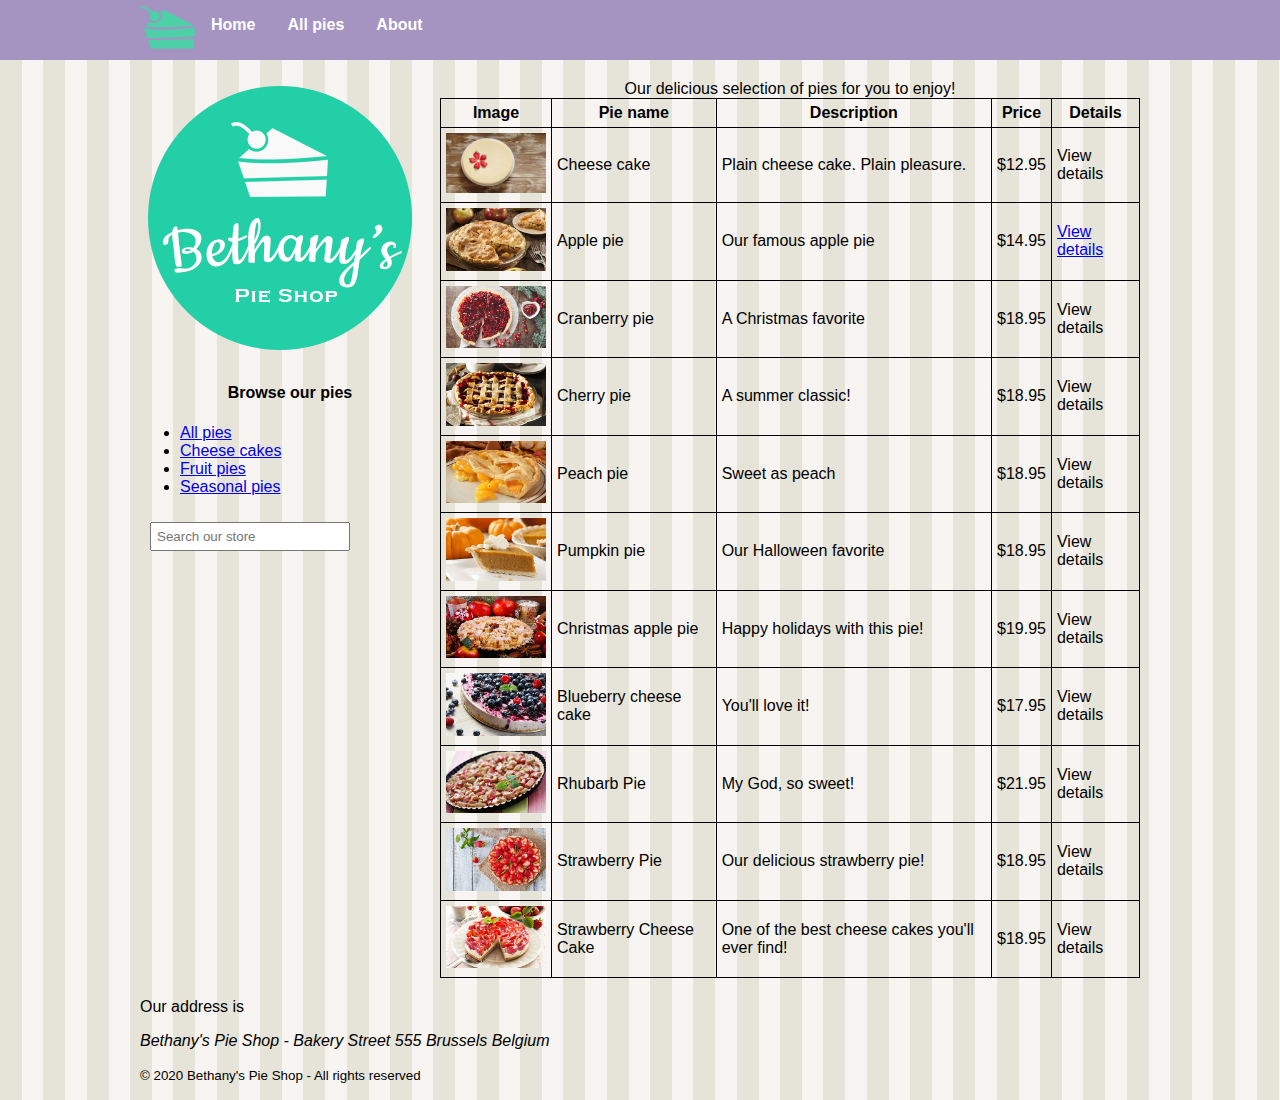
<file: HTML-CSS/pieoverview.html>
<!DOCTYPE html>
<html>

<head>
    <meta charset="utf-8">
    <title>Welcome to Bethany's Pie Shop!</title>
    <meta name="Vijay-Thumar" content="Bethany's Pie Shop">
    <meta name="description" content="Store front for Bethany's Pie Shop">
    <meta name="viewport" content="width=device-width, initial-scale=1">
    <link rel="icon" type="image/png" href="favicon.png">
    <style>
        body {
            margin-top: 0px;
            font-family: 'Segoe UI', Tahoma, Geneva, Verdana, sans-serif;
            margin-left: auto;
            margin-right: auto;
            background-color: #e6e4d9;
            background-image: url('images/pattern.png');
        }  #mainheader {
            background-color: #a593c2;
        }  nav {
            height: 60px;
            width: 1000px;
            margin: 0 auto 20px;
        }  nav>ul {
            list-style-type: none;
            margin: 0;
            padding: 0;
            overflow: hidden;
        }  nav>ul>li {
            float: left;
        }  nav>ul>li a {
            display: block;
            color: white;
            text-align: center;
            padding: 16px;
            text-decoration: none;
            font-weight: bold;
        }  #leftmenu {
            float: left;
            width: 30%;
            margin-bottom: 20px;
        }  #main {
            float: right;
            width: 70%;
            margin-bottom: 20px;
        }  footer {
            clear: both;
            width: 100%;
        }  .searchbox {
            padding: 5px;
            margin: 10px 10px;
            width: 200px;
        }  th,
        td {
            padding: 5px;
        }
    </style>
</head>

<body>
    <header id="mainheader">
        <nav>
            <ul>
                <li><img src="images/cake.svg" height="55" /></li>
                <li><a href="index.html">Home</a></li>
                <li><a href="pieoverview.html">All pies</a></li>
                <li><a href="about.html">About</a></li>
            </ul>
        </nav>
    </header>
    <div style="width:1000px;margin-left: auto;margin-right: auto;">
        <aside id="leftmenu">
            <img src="images/bethanylogo.png" />      <header>
                <h4 style="text-align: center;">Browse our pies</h4>
            </header>
            <ul>
                <li><a href="pieoverview.html">All pies</a></li>
                <li><a href="cheesecakes.html">Cheese cakes</a></li>
                <li><a href="fruitpies.html">Fruit pies</a></li>
                <li><a href="seasonalpies.html">Seasonal pies</a></li>
            </ul>
            <input type="search" class="searchbox" placeholder="Search our store" />
        </aside>
        <main id="main">
            <table border="1"
                style="width:100%;border: 1px solid black;border-collapse: collapse; padding: 20px;border-spacing: 5px;">
                <caption>
                    Our delicious selection of pies for you to enjoy!
                </caption>
                <thead>
                    <tr>
                        <th>Image</th>
                        <th>Pie name</th>
                        <th>Description</th>
                        <th>Price</th>
                        <th>Details</th>
                    </tr>
                </thead>
                <tbody>
                    <tr>
                        <td><img src="images/products/cheesecakesmall.jpg" width="100"></td>
                        <td>Cheese cake</td>
                        <td>Plain cheese cake. Plain pleasure.</td>
                        <td>$12.95</td>
                        <td>View details</td>
                    </tr>
                    <tr>
                        <td><img src="images/products/applepiesmall.jpg" width="100"></td>
                        <td>Apple pie</td>
                        <td>Our famous apple pie</td>
                        <td>$14.95</td>
                        <!-- <td><a href="applepie.html">View details</a></td> -->
                        <td><a href="applepie.html" target="_blank">View details</a></td>
                    </tr>
                    <tr>
                        <td><img src="images/products/cranberrypiesmall.jpg" width="100"></td>
                        <td>Cranberry pie</td>
                        <td>A Christmas favorite</td>
                        <td>$18.95</td>
                        <td>View details</td>
                    </tr>
                    <tr>
                        <td><img src="images/products/cherrypiesmall.jpg" width="100"></td>
                        <td>Cherry pie</td>
                        <td>A summer classic!</td>
                        <td>$18.95</td>
                        <td>View details</td>
                    </tr>
                    <tr>
                        <td><img src="images/products/peachpiesmall.jpg" width="100"></td>
                        <td>Peach pie</td>
                        <td>Sweet as peach</td>
                        <td>$18.95</td>
                        <td>View details</td>
                    </tr>
                    <tr>
                        <td><img src="images/products/pumpkinpiesmall.jpg" width="100"></td>
                        <td>Pumpkin pie</td>
                        <td>Our Halloween favorite</td>
                        <td>$18.95</td>
                        <td>View details</td>
                    </tr>
                    <tr>
                        <td><img src="images/products/christmasapplepiesmall.jpg" width="100"></td>
                        <td>Christmas apple pie</td>
                        <td>Happy holidays with this pie!</td>
                        <td>$19.95</td>
                        <td>View details</td>
                    </tr>
                    <tr>
                        <td><img src="images/products/blueberrycheesecakesmall.jpg" width="100"></td>
                        <td>Blueberry cheese cake</td>
                        <td>You'll love it!</td>
                        <td>$17.95</td>
                        <td>View details</td>
                    </tr>
                    <tr>
                        <td><img src="images/products/rhubarbpiesmall.jpg" width="100"></td>
                        <td>Rhubarb Pie</td>
                        <td>My God, so sweet!</td>
                        <td>$21.95</td>
                        <td>View details</td>
                    </tr>
                    <tr>
                        <td><img src="images/products/strawberrypiesmall.jpg" width="100"></td>
                        <td>Strawberry Pie</td>
                        <td>Our delicious strawberry pie!</td>
                        <td>$18.95</td>
                        <td>View details</td>
                    </tr>
                    <tr>
                        <td><img src="images/products/strawberrycheesecakesmall.jpg" width="100"></td>
                        <td>Strawberry Cheese Cake</td>
                        <td>One of the best cheese cakes you'll ever find!</td>
                        <td>$18.95</td>
                        <td>View details</td>
                    </tr>
                </tbody>
            </table>
        </main>  <footer>
            <p>Our address is <address>Bethany's Pie Shop - Bakery Street 555 Brussels Belgium</address>
            </p>
            <p><small>&copy; 2020 Bethany's Pie Shop - All rights reserved</small></p>
        </footer>
    </div>
</body>

</html>
</file>
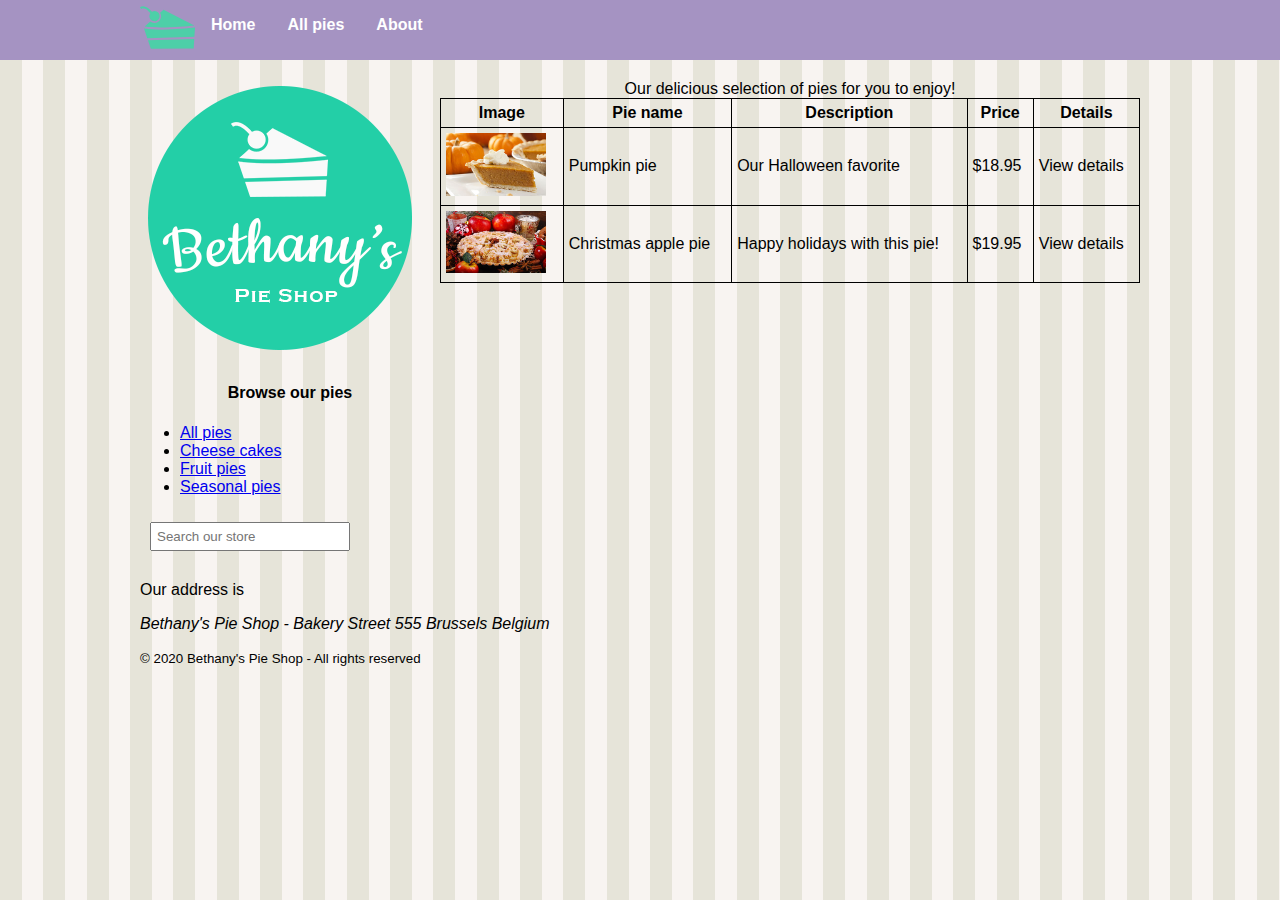
<file: HTML-CSS/seasonalpies.html>
<!DOCTYPE html>
<html>

<head>
    <meta charset="utf-8">
    <title>Welcome to Bethany's Pie Shop!</title>
    <meta name="Vijay-Thumar" content="Bethany's Pie Shop">
    <meta name="description" content="Store front for Bethany's Pie Shop">
    <meta name="viewport" content="width=device-width, initial-scale=1">
    <link rel="icon" type="image/png" href="favicon.png">
    <style>
        body {
            margin-top: 0px;
            font-family: 'Segoe UI', Tahoma, Geneva, Verdana, sans-serif;
            margin-left: auto;
            margin-right: auto;
            background-color: #e6e4d9;
            background-image: url('images/pattern.png');
        }  #mainheader {
            background-color: #a593c2;
        }  nav {
            height: 60px;
            width: 1000px;
            margin: 0 auto 20px;
        }  nav>ul {
            list-style-type: none;
            margin: 0;
            padding: 0;
            overflow: hidden;
        }  nav>ul>li {
            float: left;
        }  nav>ul>li a {
            display: block;
            color: white;
            text-align: center;
            padding: 16px;
            text-decoration: none;
            font-weight: bold;
        }  #leftmenu {
            float: left;
            width: 30%;
            margin-bottom: 20px;
        }  #main {
            float: right;
            width: 70%;
            margin-bottom: 20px;
        }  footer {
            clear: both;
            width: 100%;
        }  .searchbox {
            padding: 5px;
            margin: 10px 10px;
            width: 200px;
        }  th,
        td {
            padding: 5px;
        }
    </style>
</head>

<body>
    <header id="mainheader">
        <nav>
            <ul>
                <li><img src="images/cake.svg" height="55" /></li>
                <li><a href="index.html">Home</a></li>
                <li><a href="pieoverview.html">All pies</a></li>
                <li><a href="about.html">About</a></li>
            </ul>
        </nav>
    </header>
    <div style="width:1000px;margin-left: auto;margin-right: auto;">
        <aside id="leftmenu">
            <img src="images/bethanylogo.png" />      <header>
                <h4 style="text-align: center;">Browse our pies</h4>
            </header>
            <ul>
                <li><a href="pieoverview.html">All pies</a></li>
                <li><a href="cheesecakes.html">Cheese cakes</a></li>
                <li><a href="fruitpies.html">Fruit pies</a></li>
                <li><a href="seasonalpies.html">Seasonal pies</a></li>
            </ul>
            <input type="search" class="searchbox" placeholder="Search our store" />
        </aside>
        <main id="main">
            <table border="1"
                style="width:100%;border: 1px solid black;border-collapse: collapse; padding: 20px;border-spacing: 5px;">
                <caption>
                    Our delicious selection of pies for you to enjoy!
                </caption>
                <thead>
                    <tr>
                        <th>Image</th>
                        <th>Pie name</th>
                        <th>Description</th>
                        <th>Price</th>
                        <th>Details</th>
                    </tr>
                </thead>
                <tbody>              <tr>
                        <td><img src="images/products/pumpkinpiesmall.jpg" width="100"></td>
                        <td>Pumpkin pie</td>
                        <td>Our Halloween favorite</td>
                        <td>$18.95</td>
                        <td>View details</td>
                    </tr>
                    <tr>
                        <td><img src="images/products/christmasapplepiesmall.jpg" width="100"></td>
                        <td>Christmas apple pie</td>
                        <td>Happy holidays with this pie!</td>
                        <td>$19.95</td>
                        <td>View details</td>
                    </tr>
                </tbody>
            </table>
        </main>  <footer>
            <p>Our address is <address>Bethany's Pie Shop - Bakery Street 555 Brussels Belgium</address>
            </p>
            <p><small>&copy; 2020 Bethany's Pie Shop - All rights reserved</small></p>
        </footer>
    </div>
</body>

</html>
</file>
<file: Assignment-from_expert_session/style.css>
* {
    margin: 0px;
    padding: 0px;
}

body {
    margin: 0px;
    padding: 0px;
    font-family: Work Sans;
}

img {
    max-width: 100%;
    height: auto;
    width: inherit;
}
/****************************************** Section 1 **********************************************************/
.bg_black{
    background-color: black;
}
.color_white{
    color: white;
}
.flex_container {
    display: flex;
    font-weight: 500;
    width: 100%;

}

.flex_container>div {
    padding:10px 20px;
    height: max-content;
}

.main_nav {
    background-color: #EDC867;
    height: 98px;
    width: 100%;
    max-width: 1440px;
    text-align: center;
    align-items: center;
}

.main_logo {
    font-size: 26px;
    font-weight: bold;
    margin: 0px 123.53px;
}

.login_btn{
    font-weight: bold;
    margin-left: 250px;
    margin-right: 40px;
}
.how_it_woks{
    border: 1px solid black;
    border-radius: 30px;
    max-width: max-content;
    padding: 15px;
    text-align: center;
    max-width: 170px;
}
/****************************************** Section 2 **********************************************************/
.Section_2{
    background-color: #F2CF74;
    max-width: 1440px;
    height: 702px;
    margin: 0px;
    padding: 0px;
    display: flex;
}
.first_div_section2{
    margin-left: 230px;
}
.classic_photo{
    margin-top: 82px;
    width: max-content;
    height: max-content;
}

.second_div_data{
    margin-left: 100px;
    max-width: 512px;
}
.tag_line{
    margin-top: 215px;
    font-weight: bold;
    font-size: 50px;
}
.sub_text{
    margin-top: 15px;
}
.space_from{
    margin-left: 100px;
    margin-top: 15px;
}

/****************************************** Section 3 **********************************************************/

.Section_3rd{
    margin-top: 131px;
    height: 1600px;
    width: 100%;
    max-width: 1440px;
}
.hading_Section3{
    font-size: 49px;
    font-weight: bold;
    padding-bottom: 10px;
}
.section3_text{
    max-width: 600px;
    padding-bottom: 100px;
}

.grid_container {
    display: grid;
    grid-template-columns: auto auto auto auto;
    grid-row-gap: 40px;
    margin-left: 100px;
    text-align: center;
}
.grid_item{
    max-width: 220px;
    padding: 5px;
    text-align: center;
}
.health_care{
    text-align: center;
}
.Section_green_div{
    max-width: 1200px;
    border-radius: 35px;
    background-color: #7AC678;
    height: 515px;
    margin: 150px 0px 0px 120px;
}
.green_div_head{
    font-size: 45px;
    font-weight: 540;
    padding: 155px 0px 0px 70px;
    max-width: 418px;
}
.green_div_text{
    font-weight: 540;
    padding: 40px 0px 0px 70px;
    max-width: 418px;
}
.green_img{
    max-width: 540px;
    float: right;
    margin-top: 100px;
}
.g_container{
    display: grid;
    grid-template-columns: auto auto;
}
.footer_grid{
    margin-top: 100px;
    max-width: 1440px;
    display: grid;
    grid-template-columns: auto auto auto auto auto;
}
.content_footer{
    /* font-weight: bold; */
    font-size: 16px;
    max-width: 150px;
}
.col_gray{
    color: #6A6A6A;
}
.font_bold{
    font-weight: bold;
}
.size_Batch{
    font-size: 30px;
}
#footer{
    margin: 20px 0px;
}
.alignment{
    margin-top: 30px;
}
</file>
